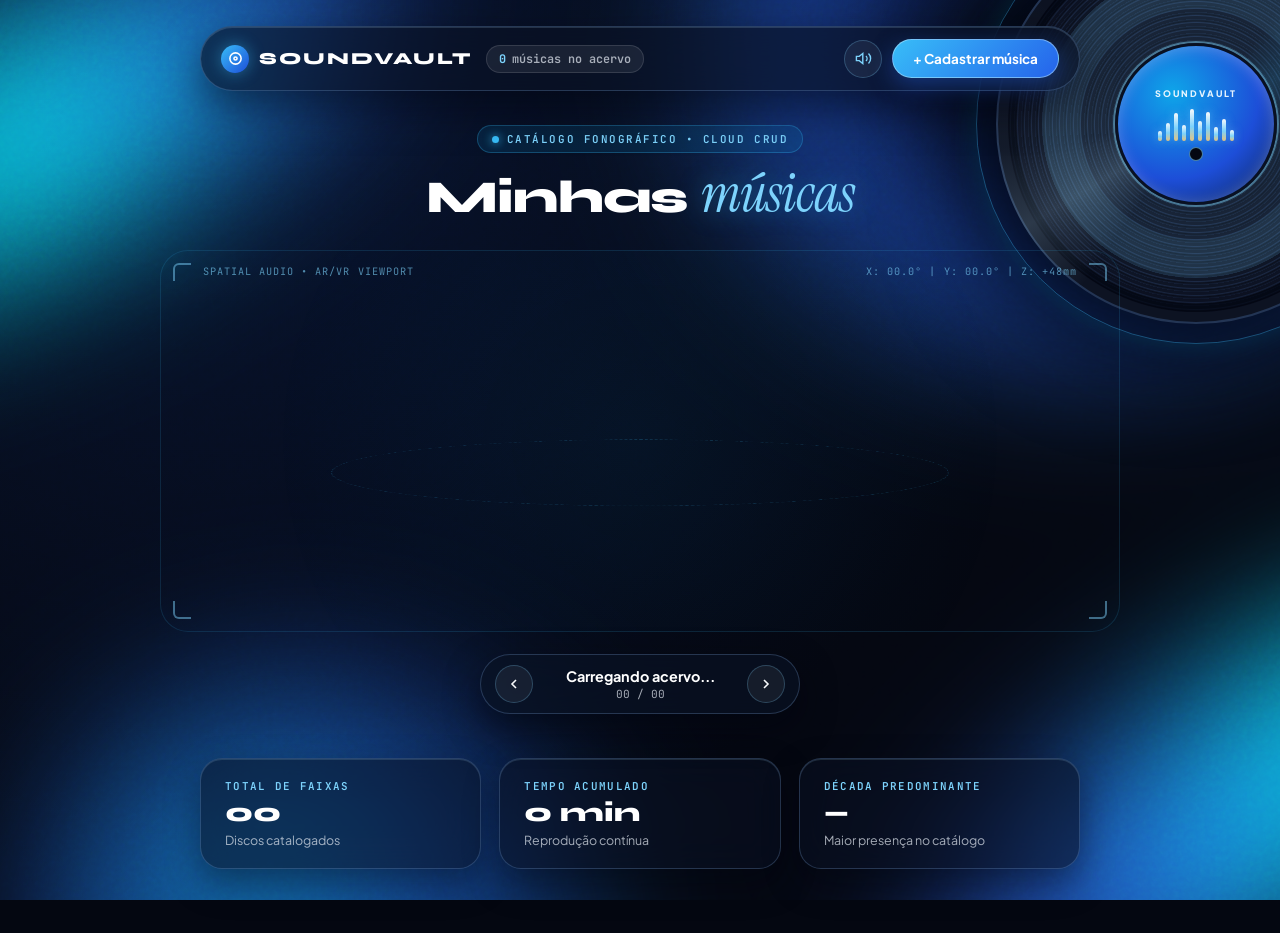
<file: index.html>
<!DOCTYPE html>
<html lang="pt-BR">
<head>
    <meta charset="UTF-8">
    <meta name="viewport" content="width=device-width, initial-scale=1.0">
    <title>Minhas Músicas • SOUNDVAULT</title>
    <link rel="preconnect" href="https://fonts.googleapis.com">
    <link rel="preconnect" href="https://fonts.gstatic.com" crossorigin>
    <link href="https://fonts.googleapis.com/css2?family=Instrument+Serif:ital@0;1&family=JetBrains+Mono:wght@400;600;700&family=Plus+Jakarta+Sans:wght@400;500;600;700;800&family=Syne:wght@700;800&display=swap" rel="stylesheet">
    <link rel="stylesheet" href="index.css">
</head>
<body>
    <div class="ambient-backdrop" aria-hidden="true">
        <div class="fluid-ribbon-layer">
            <div class="neon-ribbon ribbon-cyan-diag"></div>
            <div class="neon-ribbon ribbon-sapphire-loop"></div>
            <div class="neon-ribbon ribbon-cobalt-arc"></div>
            <div class="neon-ribbon ribbon-deep-ocean"></div>
        </div>
    </div>
    <div class="grain-overlay" aria-hidden="true"></div>

    <div class="corner-vinyl-stage" aria-hidden="true">
        <div class="vinyl-outer-guide-ring"></div>
        <div class="vinyl-spinning-body">
            <div class="vinyl-grooves-layer"></div>
            <div class="vinyl-track-bands"></div>
            <div class="vinyl-label-ring-ticks"></div>
        </div>
        <div class="vinyl-fixed-specular"></div>
        <div class="vinyl-center-label">
            <span class="vinyl-label-brand">SOUNDVAULT</span>
            <div class="vinyl-gold-eq">
                <span></span><span></span><span></span><span></span><span></span>
                <span></span><span></span><span></span><span></span><span></span>
            </div>
            <div class="vinyl-spindle-hole"></div>
        </div>
    </div>

    <div class="main-container">
        <header class="glass-header">
            <div class="brand-cluster">
                <div class="brand-logo">
                    <span class="brand-icon">
                        <svg width="15" height="15" viewBox="0 0 24 24" fill="none" stroke="currentColor" stroke-width="2.5">
                            <circle cx="12" cy="12" r="9" />
                            <circle cx="12" cy="12" r="2.5" />
                        </svg>
                    </span>
                    SOUNDVAULT
                </div>
                <div class="catalog-counter-pill">
                    <strong id="totalTracksBadge">0</strong> músicas no acervo
                </div>
            </div>

            <div class="header-controls">
                <button type="button" class="sfx-toggle-btn" id="btnToggleSfx" title="Ativar/Desativar som ao deslizar">
                    <svg id="sfxIconOn" width="17" height="17" viewBox="0 0 24 24" fill="none" stroke="currentColor" stroke-width="2">
                        <polygon points="11 5 6 9 2 9 2 15 6 15 11 19 11 5" />
                        <path d="M15.54 8.46a5 5 0 0 1 0 7.07" />
                        <path d="M19.07 4.93a10 10 0 0 1 0 14.14" />
                    </svg>
                    <svg id="sfxIconOff" width="17" height="17" viewBox="0 0 24 24" fill="none" stroke="currentColor" stroke-width="2" style="display: none;">
                        <polygon points="11 5 6 9 2 9 2 15 6 15 11 19 11 5" />
                        <line x1="23" y1="9" x2="17" y2="15" />
                        <line x1="17" y1="9" x2="23" y2="15" />
                    </svg>
                </button>

                <a href="cadastrar.html" class="primary-add-btn">+ Cadastrar música</a>
            </div>
        </header>

        <section class="editorial-hero-header">
            <div class="hero-eyebrow">
                <span class="status-pulse-dot"></span>
                CATÁLOGO FONOGRÁFICO • CLOUD CRUD
            </div>
            <h1>Minhas <em>músicas</em></h1>
        </section>

        <main class="spatial-gallery-wrapper">
            <div class="coverflow-viewport" id="coverflowViewport">
                <div class="spatial-ar-hud" id="spatialArHud" aria-hidden="true">
                    <span class="ar-corner-bracket tl"></span>
                    <span class="ar-corner-bracket tr"></span>
                    <span class="ar-corner-bracket bl"></span>
                    <span class="ar-corner-bracket br"></span>
                    <div class="ar-hud-telemetry">
                        <span>SPATIAL AUDIO • AR/VR VIEWPORT</span>
                        <span id="arCoordsTelemetry">X: 00.0° | Y: 00.0° | Z: +48mm</span>
                    </div>
                </div>
                <div class="ar-orbital-ring" aria-hidden="true"></div>
                <section id="listaMusicas" class="coverflow-stage"></section>
            </div>

            <div class="spatial-nav-dock">
                <button type="button" class="spatial-arrow-btn" id="btnPrevCard" aria-label="Disco anterior">
                    <svg width="16" height="16" viewBox="0 0 24 24" fill="none" stroke="currentColor" stroke-width="2.4">
                        <polyline points="15 18 9 12 15 6" />
                    </svg>
                </button>

                <div class="spatial-track-readout">
                    <strong id="dockTrackTitle">Carregando acervo...</strong>
                    <span id="dockTrackCounter">00 / 00</span>
                </div>

                <button type="button" class="spatial-arrow-btn" id="btnNextCard" aria-label="Próximo disco">
                    <svg width="16" height="16" viewBox="0 0 24 24" fill="none" stroke="currentColor" stroke-width="2.4">
                        <polyline points="9 18 15 12 9 6" />
                    </svg>
                </button>
            </div>

            <div class="carousel-dots-row" id="carouselDotsRow"></div>
        </main>

        <section class="stats-dashboard-panel">
            <div class="stat-glass-card">
                <span class="stat-card-label">Total de Faixas</span>
                <strong class="stat-card-value" id="statTotalTracks">00</strong>
                <span class="stat-card-sub">Discos catalogados</span>
            </div>

            <div class="stat-glass-card">
                <span class="stat-card-label">Tempo Acumulado</span>
                <strong class="stat-card-value" id="statTotalMinutes">0 min</strong>
                <span class="stat-card-sub">Reprodução contínua</span>
            </div>

            <div class="stat-glass-card">
                <span class="stat-card-label">Década Predominante</span>
                <strong class="stat-card-value" id="statTopDecade">—</strong>
                <span class="stat-card-sub" id="statDecadeDetail">Maior presença no catálogo</span>
            </div>
        </section>
    </div>

    <script src="index.js"></script>
</body>
</html>
</file>
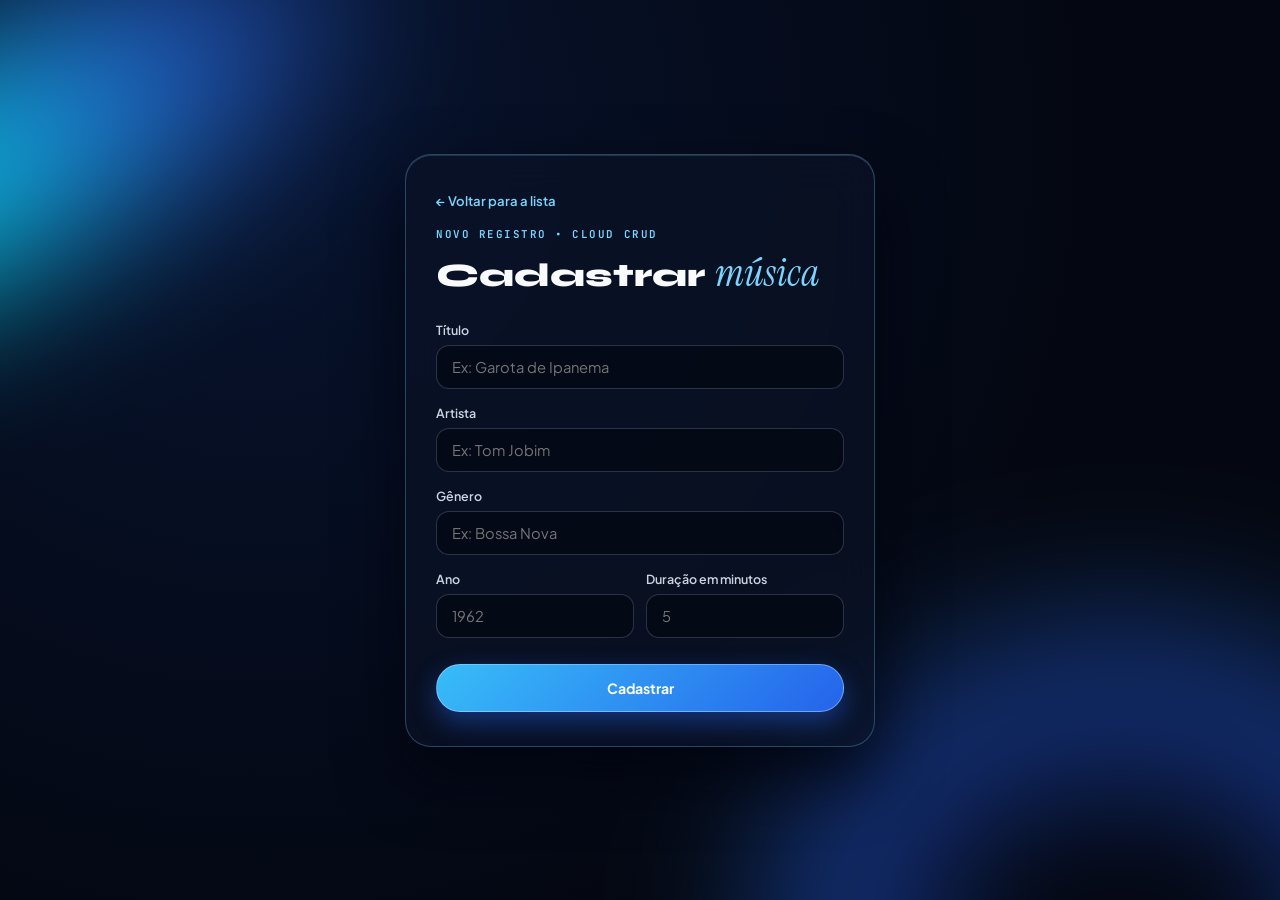
<file: cadastrar.html>
<!DOCTYPE html>
<html lang="pt-BR">
<head>
    <meta charset="UTF-8">
    <meta name="viewport" content="width=device-width, initial-scale=1.0">
    <title>Cadastrar Música • SOUNDVAULT</title>
    <link rel="preconnect" href="https://fonts.googleapis.com">
    <link rel="preconnect" href="https://fonts.gstatic.com" crossorigin>
    <link href="https://fonts.googleapis.com/css2?family=Instrument+Serif:ital@0;1&family=JetBrains+Mono:wght@400;600;700&family=Plus+Jakarta+Sans:wght@400;500;600;700;800&family=Syne:wght@700;800&display=swap" rel="stylesheet">
    <link rel="stylesheet" href="cadastrar.css">
</head>
<body>
    <div class="ambient-backdrop" aria-hidden="true">
        <div class="fluid-ribbon-layer">
            <div class="neon-ribbon ribbon-cyan-diag"></div>
            <div class="neon-ribbon ribbon-sapphire-loop"></div>
        </div>
    </div>

    <main class="form-container">
        <a class="voltar" href="index.html">← Voltar para a lista</a>
        <span class="form-tag">NOVO REGISTRO • CLOUD CRUD</span>
        <h1>Cadastrar <em>música</em></h1>

        <div class="campo">
            <label for="titulo">Título</label>
            <input type="text" id="titulo" placeholder="Ex: Garota de Ipanema">
        </div>

        <div class="campo">
            <label for="artista">Artista</label>
            <input type="text" id="artista" placeholder="Ex: Tom Jobim">
        </div>

        <div class="campo">
            <label for="genero">Gênero</label>
            <input type="text" id="genero" placeholder="Ex: Bossa Nova">
        </div>

        <div class="campo-duplo">
            <div class="campo">
                <label for="ano">Ano</label>
                <input type="number" id="ano" placeholder="1962">
            </div>

            <div class="campo">
                <label for="duracao">Duração em minutos</label>
                <input type="number" id="duracao" placeholder="5">
            </div>
        </div>

        <button id="botaoCadastrar">Cadastrar</button>
    </main>

    <script src="cadastrar.js"></script>
</body>
</html>
</file>
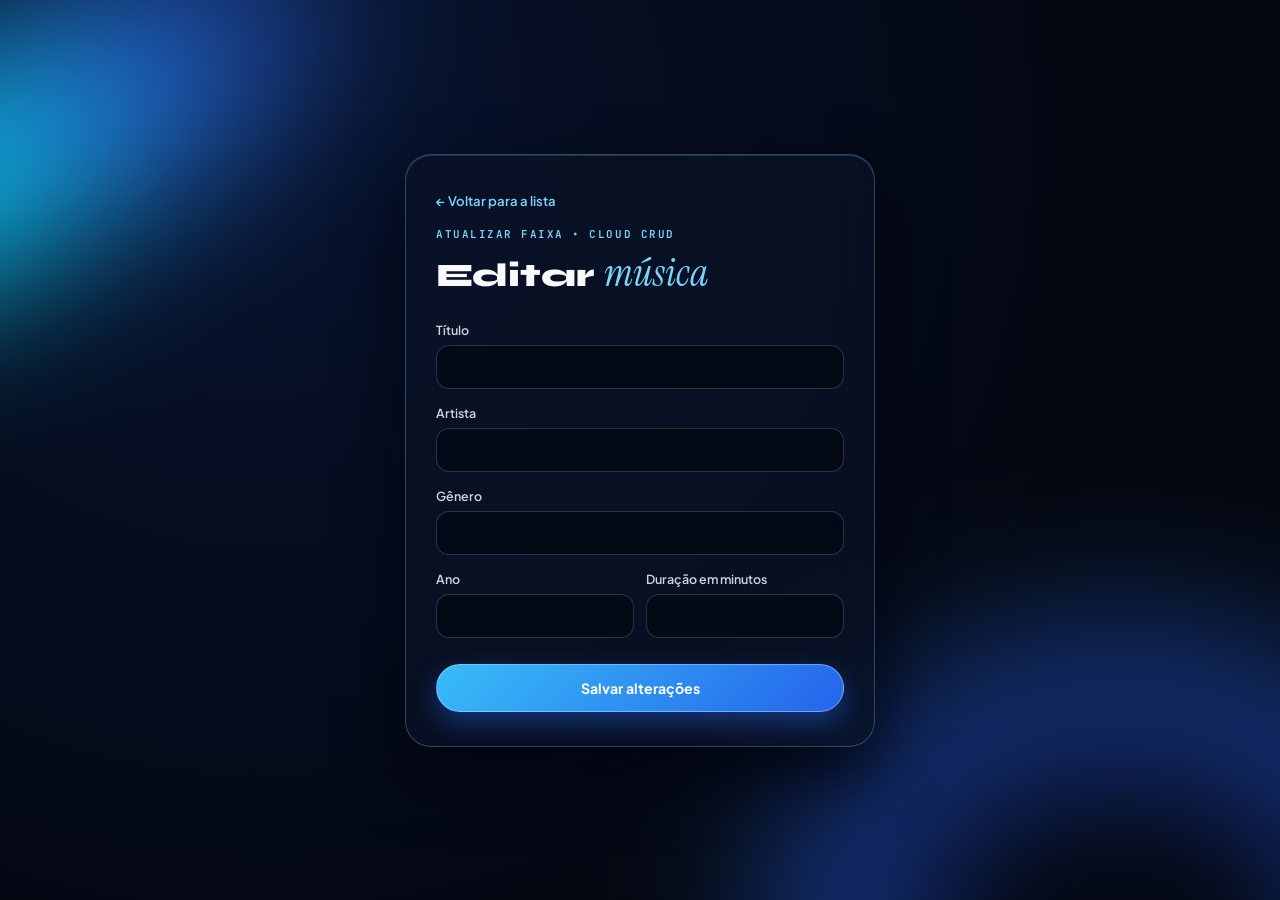
<file: editar.html>
<!DOCTYPE html>
<html lang="pt-BR">
<head>
    <meta charset="UTF-8">
    <meta name="viewport" content="width=device-width, initial-scale=1.0">
    <title>Editar Música • SOUNDVAULT</title>
    <link rel="preconnect" href="https://fonts.googleapis.com">
    <link rel="preconnect" href="https://fonts.gstatic.com" crossorigin>
    <link href="https://fonts.googleapis.com/css2?family=Instrument+Serif:ital@0;1&family=JetBrains+Mono:wght@400;600;700&family=Plus+Jakarta+Sans:wght@400;500;600;700;800&family=Syne:wght@700;800&display=swap" rel="stylesheet">
    <link rel="stylesheet" href="editar.css">
</head>
<body>
    <div class="ambient-backdrop" aria-hidden="true">
        <div class="fluid-ribbon-layer">
            <div class="neon-ribbon ribbon-cyan-diag"></div>
            <div class="neon-ribbon ribbon-sapphire-loop"></div>
        </div>
    </div>

    <main class="form-container">
        <a class="voltar" href="index.html">← Voltar para a lista</a>
        <span class="form-tag">ATUALIZAR FAIXA • CLOUD CRUD</span>
        <h1>Editar <em>música</em></h1>

        <div class="campo">
            <label for="titulo">Título</label>
            <input type="text" id="titulo">
        </div>

        <div class="campo">
            <label for="artista">Artista</label>
            <input type="text" id="artista">
        </div>

        <div class="campo">
            <label for="genero">Gênero</label>
            <input type="text" id="genero">
        </div>

        <div class="campo-duplo">
            <div class="campo">
                <label for="ano">Ano</label>
                <input type="number" id="ano">
            </div>

            <div class="campo">
                <label for="duracao">Duração em minutos</label>
                <input type="number" id="duracao">
            </div>
        </div>

        <button id="botaoSalvar">Salvar alterações</button>
    </main>

    <script src="editar.js"></script>
</body>
</html>
</file>
<file: index.css>
:root {
  --bg-base: #040711;
  --glass-border: rgba(147, 197, 253, 0.22);
  --accent-ice: #7dd3fc;
  --text-primary: #f8fafc;
  --text-secondary: rgba(226, 232, 240, 0.72);
  --font-sans: 'Plus Jakarta Sans', sans-serif;
  --font-serif: 'Instrument Serif', serif;
  --font-display: 'Syne', sans-serif;
  --font-mono: 'JetBrains Mono', monospace;
}

* {
  margin: 0;
  padding: 0;
  box-sizing: border-box;
}

body {
  background-color: var(--bg-base);
  color: var(--text-primary);
  font-family: var(--font-sans);
  min-height: 100vh;
  overflow-x: hidden;
  position: relative;
  -webkit-font-smoothing: antialiased;
}

.ambient-backdrop {
  position: fixed;
  inset: 0;
  z-index: -3;
  overflow: hidden;
  background:
    radial-gradient(circle at 18% 12%, #07132e 0%, #040711 62%),
    radial-gradient(circle at 82% 88%, #081a3d 0%, #040711 72%);
}

.fluid-ribbon-layer {
  position: absolute;
  inset: -18%;
  width: 136%;
  height: 136%;
  filter: blur(78px);
  pointer-events: none;
  mix-blend-mode: screen;
}

.neon-ribbon {
  position: absolute;
  border-radius: 50%;
  will-change: transform;
}

.ribbon-cyan-diag {
  width: 840px;
  height: 230px;
  top: 14%;
  left: -8%;
  background: linear-gradient(90deg, rgba(0, 229, 255, 0.16) 0%, rgba(0, 229, 255, 0.92) 45%, rgba(37, 99, 235, 0.8) 80%, transparent 100%);
  transform: rotate(-28deg);
  animation: ribbonDrift1 16s ease-in-out infinite alternate;
}

.ribbon-sapphire-loop {
  width: 680px;
  height: 560px;
  top: -6%;
  right: 5%;
  border: 86px solid rgba(29, 78, 216, 0.88);
  box-shadow: 0 0 95px rgba(56, 189, 248, 0.55), inset 0 0 75px rgba(37, 99, 235, 0.5);
  animation: ribbonDrift2 20s ease-in-out infinite alternate;
}

.ribbon-cobalt-arc {
  width: 800px;
  height: 260px;
  bottom: 8%;
  right: -6%;
  background: linear-gradient(110deg, transparent 0%, rgba(37, 99, 235, 0.9) 35%, rgba(0, 229, 255, 0.9) 68%, rgba(56, 189, 248, 0.82) 100%);
  transform: rotate(-34deg);
  animation: ribbonDrift3 18s ease-in-out infinite alternate;
}

.ribbon-deep-ocean {
  width: 560px;
  height: 560px;
  bottom: -14%;
  left: 15%;
  background: radial-gradient(circle at 40% 40%, rgba(14, 165, 233, 0.72) 0%, rgba(29, 78, 216, 0.54) 48%, rgba(0, 229, 255, 0.25) 76%, transparent 100%);
  animation: ribbonDrift1 22s ease-in-out infinite alternate-reverse;
}

@keyframes ribbonDrift1 {
  0% { transform: rotate(-28deg) translate3d(0, 0, 0) scale(1); }
  50% { transform: rotate(-23deg) translate3d(45px, -35px, 0) scale(1.07); }
  100% { transform: rotate(-32deg) translate3d(-35px, 40px, 0) scale(0.96); }
}

@keyframes ribbonDrift2 {
  0% { transform: translate3d(0, 0, 0) rotate(0deg) scale(1); }
  50% { transform: translate3d(-50px, 38px, 0) rotate(14deg) scale(1.08); }
  100% { transform: translate3d(35px, -25px, 0) rotate(-10deg) scale(0.95); }
}

@keyframes ribbonDrift3 {
  0% { transform: rotate(-34deg) translate3d(0, 0, 0) scale(1); }
  50% { transform: rotate(-29deg) translate3d(-45px, -30px, 0) scale(1.06); }
  100% { transform: rotate(-38deg) translate3d(30px, 28px, 0) scale(0.97); }
}

.grain-overlay {
  position: fixed;
  inset: 0;
  z-index: -2;
  pointer-events: none;
  opacity: 0.22;
  background-image: url("data:image/svg+xml,%3Csvg viewBox='0 0 200 200' xmlns='http://www.w3.org/2000/svg'%3E%3Cfilter id='grain'%3E%3CfeTurbulence type='fractalNoise' baseFrequency='0.85' numOctaves='3' stitchTiles='stitch'/%3E%3C/filter%3E%3Crect width='100%25' height='100%25' filter='url(%23grain)' opacity='0.55'/%3E%3C/svg%3E");
  mix-blend-mode: overlay;
}

.corner-vinyl-stage {
  position: fixed;
  top: -96px;
  right: -136px;
  width: 440px;
  height: 440px;
  z-index: 4;
  pointer-events: none;
  display: flex;
  align-items: center;
  justify-content: center;
  filter: drop-shadow(-20px 28px 48px rgba(0, 5, 18, 0.9));
}

.vinyl-outer-guide-ring {
  position: absolute;
  inset: 0;
  border-radius: 50%;
  border: 1.5px solid rgba(56, 189, 248, 0.36);
  box-shadow: 0 0 28px rgba(0, 229, 255, 0.14);
}

.vinyl-spinning-body {
  width: 400px;
  height: 400px;
  border-radius: 50%;
  position: relative;
  display: flex;
  align-items: center;
  justify-content: center;
  background: #0d1322;
  border: 2px solid #233554;
  animation: vinylSpin 18s linear infinite;
  overflow: hidden;
}

.vinyl-grooves-layer {
  position: absolute;
  inset: 10px;
  border-radius: 50%;
  background: repeating-radial-gradient(
    circle at center,
    #101728 0px,
    #101728 2.5px,
    #1e2d4a 3.5px,
    #0b101d 5px,
    #17233b 7px
  );
  box-shadow: inset 0 0 0 8px rgba(0, 4, 15, 0.55), inset 0 0 38px rgba(0, 4, 15, 0.85);
}

.vinyl-track-bands {
  position: absolute;
  inset: 44px;
  border-radius: 50%;
  border: 1.5px solid rgba(125, 211, 252, 0.12);
  box-shadow:
    inset 0 0 0 36px transparent,
    inset 0 0 0 37.5px rgba(125, 211, 252, 0.09),
    inset 0 0 0 76px transparent,
    inset 0 0 0 77.5px rgba(125, 211, 252, 0.07);
}

.vinyl-label-ring-ticks {
  position: absolute;
  width: 152px;
  height: 152px;
  border-radius: 50%;
  border: 1px dashed rgba(125, 211, 252, 0.45);
  z-index: 3;
}

@keyframes vinylSpin {
  from { transform: rotate(0deg); }
  to { transform: rotate(360deg); }
}

.vinyl-fixed-specular {
  position: absolute;
  width: 400px;
  height: 400px;
  border-radius: 50%;
  background: conic-gradient(
    from 215deg,
    transparent 0deg,
    rgba(186, 230, 253, 0.18) 24deg,
    rgba(186, 230, 253, 0.04) 48deg,
    transparent 95deg,
    transparent 180deg,
    rgba(56, 189, 248, 0.14) 205deg,
    rgba(56, 189, 248, 0.03) 230deg,
    transparent 280deg
  );
  pointer-events: none;
  z-index: 4;
}

.vinyl-center-label {
  position: absolute;
  width: 162px;
  height: 162px;
  border-radius: 50%;
  background: radial-gradient(circle at 35% 30%, #0ea5e9 0%, #1d4ed8 58%, #0f2557 100%);
  border: 3px solid #091122;
  box-shadow: 0 0 0 2px rgba(125, 211, 252, 0.48), inset 0 2px 14px rgba(255, 255, 255, 0.26);
  z-index: 5;
  display: flex;
  flex-direction: column;
  align-items: center;
  justify-content: center;
  gap: 6px;
}

.vinyl-label-brand {
  font-size: 0.56rem;
  font-weight: 800;
  letter-spacing: 0.22em;
  color: rgba(240, 249, 255, 0.95);
}

.vinyl-gold-eq {
  display: flex;
  align-items: flex-end;
  justify-content: center;
  gap: 4px;
  height: 36px;
}

.vinyl-gold-eq span {
  width: 4px;
  border-radius: 999px;
  background: linear-gradient(180deg, #f8fafc 0%, #7dd3fc 55%, #e8c37d 100%);
  box-shadow: 0 0 8px rgba(125, 211, 252, 0.55);
  animation: goldWave 1.35s ease-in-out infinite alternate;
}

.vinyl-gold-eq span:nth-child(1) { height: 10px; animation-delay: 0.0s; }
.vinyl-gold-eq span:nth-child(2) { height: 18px; animation-delay: 0.15s; }
.vinyl-gold-eq span:nth-child(3) { height: 28px; animation-delay: 0.3s; }
.vinyl-gold-eq span:nth-child(4) { height: 16px; animation-delay: 0.45s; }
.vinyl-gold-eq span:nth-child(5) { height: 32px; animation-delay: 0.1s; }
.vinyl-gold-eq span:nth-child(6) { height: 20px; animation-delay: 0.35s; }
.vinyl-gold-eq span:nth-child(7) { height: 29px; animation-delay: 0.2s; }
.vinyl-gold-eq span:nth-child(8) { height: 14px; animation-delay: 0.5s; }
.vinyl-gold-eq span:nth-child(9) { height: 22px; animation-delay: 0.25s; }
.vinyl-gold-eq span:nth-child(10) { height: 11px; animation-delay: 0.4s; }

@keyframes goldWave {
  0% { transform: scaleY(0.45); opacity: 0.78; }
  100% { transform: scaleY(1); opacity: 1; }
}

.vinyl-spindle-hole {
  width: 14px;
  height: 14px;
  border-radius: 50%;
  background: #040711;
  border: 1.5px solid rgba(125, 211, 252, 0.6);
}

.main-container {
  max-width: 1180px;
  margin: 0 auto;
  padding: 26px 24px 64px;
  position: relative;
  z-index: 10;
}

.glass-header {
  display: flex;
  align-items: center;
  justify-content: space-between;
  gap: 16px;
  flex-wrap: wrap;
  padding: 12px 20px;
  border-radius: 999px;
  background: rgba(10, 18, 36, 0.64);
  backdrop-filter: blur(22px);
  -webkit-backdrop-filter: blur(22px);
  border: 1px solid var(--glass-border);
  box-shadow: 0 16px 40px rgba(0, 4, 15, 0.52), inset 0 1px 0 rgba(186, 230, 253, 0.16);
  max-width: 880px;
  margin: 0 auto;
  position: relative;
  z-index: 25;
}

.brand-cluster {
  display: flex;
  align-items: center;
  gap: 14px;
}

.brand-logo {
  display: flex;
  align-items: center;
  gap: 10px;
  font-family: var(--font-display);
  font-weight: 800;
  font-size: 1.05rem;
  letter-spacing: 0.12em;
  color: #ffffff;
}

.brand-icon {
  width: 28px;
  height: 28px;
  border-radius: 50%;
  background: linear-gradient(135deg, #38bdf8, #1d4ed8);
  display: flex;
  align-items: center;
  justify-content: center;
  color: #ffffff;
  box-shadow: 0 0 16px rgba(56, 189, 248, 0.45);
}

.catalog-counter-pill {
  padding: 5px 12px;
  border-radius: 999px;
  background: rgba(255, 255, 255, 0.07);
  border: 1px solid rgba(255, 255, 255, 0.12);
  font-family: var(--font-mono);
  font-size: 0.74rem;
  font-weight: 600;
  color: var(--text-secondary);
  display: inline-flex;
  align-items: center;
  gap: 6px;
}

.catalog-counter-pill strong {
  color: var(--accent-ice);
}

.header-controls {
  display: flex;
  align-items: center;
  gap: 10px;
}

.sfx-toggle-btn {
  width: 38px;
  height: 38px;
  border-radius: 50%;
  border: 1px solid rgba(125, 211, 252, 0.25);
  background: rgba(255, 255, 255, 0.06);
  color: var(--accent-ice);
  display: inline-flex;
  align-items: center;
  justify-content: center;
  cursor: pointer;
  transition: all 0.2s ease;
}

.sfx-toggle-btn:hover {
  background: rgba(56, 189, 248, 0.16);
  border-color: #38bdf8;
}

.sfx-toggle-btn.muted {
  color: rgba(148, 163, 184, 0.55);
  border-color: rgba(148, 163, 184, 0.2);
}

.primary-add-btn {
  padding: 10px 20px;
  border-radius: 999px;
  border: 1px solid rgba(186, 230, 253, 0.5);
  background: linear-gradient(135deg, #38bdf8 0%, #2563eb 100%);
  color: #ffffff;
  font-family: var(--font-sans);
  font-size: 0.84rem;
  font-weight: 700;
  text-decoration: none;
  display: inline-flex;
  align-items: center;
  justify-content: center;
  cursor: pointer;
  box-shadow: 0 8px 24px rgba(37, 99, 235, 0.42);
  transition: all 0.25s ease;
}

.primary-add-btn:hover {
  transform: translateY(-1px);
  box-shadow: 0 12px 28px rgba(56, 189, 248, 0.55);
}

.editorial-hero-header {
  text-align: center;
  margin: 34px auto 12px;
  max-width: 720px;
}

.hero-eyebrow {
  display: inline-flex;
  align-items: center;
  gap: 8px;
  padding: 6px 14px;
  border-radius: 999px;
  background: rgba(14, 165, 233, 0.12);
  border: 1px solid rgba(56, 189, 248, 0.28);
  font-family: var(--font-mono);
  font-size: 0.68rem;
  font-weight: 600;
  letter-spacing: 0.14em;
  color: var(--accent-ice);
  margin-bottom: 12px;
}

.status-pulse-dot {
  width: 7px;
  height: 7px;
  border-radius: 50%;
  background: #38bdf8;
  box-shadow: 0 0 10px #38bdf8;
  animation: pulseDot 1.8s ease-in-out infinite;
}

@keyframes pulseDot {
  0%, 100% { opacity: 1; transform: scale(1); }
  50% { opacity: 0.45; transform: scale(0.8); }
}

.editorial-hero-header h1 {
  font-family: var(--font-display);
  font-size: clamp(1.95rem, 3.8vw, 2.85rem);
  font-weight: 800;
  letter-spacing: -0.02em;
  color: #ffffff;
  line-height: 1.1;
}

.editorial-hero-header h1 em {
  font-family: var(--font-serif);
  font-style: italic;
  font-weight: 400;
  font-size: 1.18em;
  color: #7dd3fc;
  text-shadow: 0 0 28px rgba(56, 189, 248, 0.45);
}

.spatial-gallery-wrapper {
  display: flex;
  flex-direction: column;
  align-items: center;
  width: 100%;
  margin: 6px auto 12px;
}

.coverflow-viewport {
  position: relative;
  width: 100%;
  max-width: 1040px;
  height: 410px;
  perspective: 1450px;
  display: flex;
  align-items: center;
  justify-content: center;
  overflow: visible;
  user-select: none;
}

.spatial-ar-hud {
  position: absolute;
  inset: 14px 40px;
  border-radius: 28px;
  border: 1px solid rgba(56, 189, 248, 0.14);
  background: radial-gradient(circle at center, rgba(14, 165, 233, 0.05) 0%, transparent 72%);
  pointer-events: none;
  transition: transform 0.25s ease-out;
}

.ar-corner-bracket {
  position: absolute;
  width: 18px;
  height: 18px;
  border-color: rgba(125, 211, 252, 0.48);
  border-style: solid;
}

.ar-corner-bracket.tl { top: 12px; left: 12px; border-width: 2px 0 0 2px; border-top-left-radius: 6px; }
.ar-corner-bracket.tr { top: 12px; right: 12px; border-width: 2px 2px 0 0; border-top-right-radius: 6px; }
.ar-corner-bracket.bl { bottom: 12px; left: 12px; border-width: 0 0 2px 2px; border-bottom-left-radius: 6px; }
.ar-corner-bracket.br { bottom: 12px; right: 12px; border-width: 0 2px 2px 0; border-bottom-right-radius: 6px; }

.ar-hud-telemetry {
  position: absolute;
  top: 14px;
  left: 42px;
  right: 42px;
  display: flex;
  justify-content: space-between;
  font-family: var(--font-mono);
  font-size: 0.64rem;
  letter-spacing: 0.1em;
  color: rgba(125, 211, 252, 0.62);
}

.ar-orbital-ring {
  position: absolute;
  width: 580px;
  height: 190px;
  border-radius: 50%;
  border: 1px dashed rgba(56, 189, 248, 0.2);
  transform: rotateX(72deg) translateY(90px);
  pointer-events: none;
}

.coverflow-stage {
  position: relative;
  width: 100%;
  height: 100%;
  transform-style: preserve-3d;
  display: flex;
  align-items: center;
  justify-content: center;
  transition: transform 0.25s ease-out;
}

.album-card-3d {
  position: absolute;
  width: 270px;
  height: 315px;
  transform-style: preserve-3d;
  transition:
    transform 0.72s cubic-bezier(0.22, 1, 0.36, 1),
    opacity 0.55s ease,
    filter 0.55s ease;
  cursor: pointer;
}

.album-tilt-shell {
  position: relative;
  width: 100%;
  height: 100%;
  transform-style: preserve-3d;
  transition: transform 0.22s ease-out;
}

.card-right-vinyl {
  position: absolute;
  top: 10px;
  right: -26px;
  width: 295px;
  height: 295px;
  border-radius: 50%;
  background:
    radial-gradient(circle at center,
      #040711 0 11px,
      rgba(186, 230, 253, 0.75) 11px 13px,
      transparent 13px
    ),
    var(--vinyl-label-grad, radial-gradient(circle, #38bdf8, #1d4ed8)) center / 106px 106px no-repeat,
    repeating-radial-gradient(
      circle at center,
      #090e1a 0px,
      #090e1a 2.5px,
      #1b2a47 3.5px,
      #060a14 5px,
      #132038 7px
    );
  border: 1.5px solid rgba(125, 211, 252, 0.35);
  box-shadow: 0 18px 40px rgba(0, 4, 15, 0.8), 0 0 32px var(--vinyl-glow, rgba(56, 189, 248, 0.25));
  z-index: 1;
  transition: transform 0.75s cubic-bezier(0.22, 1, 0.36, 1);
  pointer-events: none;
}

.album-card-3d.is-center .card-right-vinyl {
  transform: translateX(88px) rotate(135deg);
}

.album-cover-surface {
  position: relative;
  width: 100%;
  height: 100%;
  border-radius: 24px;
  padding: 20px;
  display: flex;
  flex-direction: column;
  justify-content: space-between;
  border: 1px solid var(--card-border, rgba(125, 211, 252, 0.45));
  backdrop-filter: blur(22px);
  -webkit-backdrop-filter: blur(22px);
  box-shadow:
    0 24px 50px rgba(0, 4, 15, 0.72),
    0 0 36px var(--card-ambient-glow, rgba(56, 189, 248, 0.22)),
    inset 0 1px 0 rgba(255, 255, 255, 0.28);
  z-index: 2;
  overflow: hidden;
  transform: translateZ(12px);
  pointer-events: auto;
}

.album-cover-surface::after {
  content: "";
  position: absolute;
  top: -20%;
  left: -130%;
  width: 75%;
  height: 140%;
  background: linear-gradient(
    105deg,
    transparent 0%,
    rgba(224, 242, 254, 0.08) 35%,
    rgba(255, 255, 255, 0.36) 50%,
    rgba(125, 211, 252, 0.12) 65%,
    transparent 100%
  );
  transform: skewX(-18deg);
  pointer-events: none;
  opacity: 0;
  transition: left 0.85s cubic-bezier(0.22, 1, 0.36, 1), opacity 0.45s ease;
}

.album-card-3d.is-center .album-cover-surface::after {
  left: 165%;
  opacity: 1;
}

.cover-header-row {
  display: flex;
  align-items: center;
  justify-content: space-between;
  gap: 8px;
  position: relative;
  z-index: 2;
  pointer-events: none;
}

.cover-genre-pill {
  padding: 4px 10px;
  border-radius: 999px;
  background: rgba(4, 7, 17, 0.36);
  border: 1px solid rgba(255, 255, 255, 0.24);
  font-family: var(--font-mono);
  font-size: 0.65rem;
  font-weight: 700;
  letter-spacing: 0.1em;
  text-transform: uppercase;
  color: #f0f9ff;
}

.cover-top-right-meta {
  display: flex;
  align-items: center;
  gap: 6px;
  font-family: var(--font-mono);
  font-size: 0.68rem;
  color: rgba(240, 249, 255, 0.85);
}

.cover-catalog-index {
  font-weight: 700;
  color: #bae6fd;
}

.cover-waveform-detail {
  display: flex;
  align-items: center;
  justify-content: space-between;
  gap: 3px;
  height: 36px;
  padding: 0 4px;
  position: relative;
  z-index: 2;
  opacity: 0.72;
  pointer-events: none;
}

.cover-waveform-detail span {
  flex: 1;
  border-radius: 999px;
  background: linear-gradient(180deg, rgba(255, 255, 255, 0.9) 0%, rgba(125, 211, 252, 0.45) 100%);
}

.cover-footer-row {
  display: flex;
  align-items: flex-end;
  justify-content: space-between;
  gap: 12px;
  position: relative;
  z-index: 15;
  transform: translateZ(20px);
  pointer-events: auto;
}

.cover-song-meta {
  min-width: 0;
  flex: 1;
  pointer-events: none;
}

.cover-serif-title {
  font-family: var(--font-serif);
  font-style: italic;
  font-size: 1.75rem;
  line-height: 1.05;
  color: #ffffff;
  margin-bottom: 5px;
  white-space: nowrap;
  overflow: hidden;
  text-overflow: ellipsis;
  text-shadow: 0 2px 12px rgba(0, 4, 15, 0.45);
}

.cover-artist-line {
  font-size: 0.84rem;
  font-weight: 600;
  color: rgba(240, 249, 255, 0.9);
  margin-bottom: 6px;
  white-space: nowrap;
  overflow: hidden;
  text-overflow: ellipsis;
}

.cover-duration-tag {
  display: inline-block;
  font-family: var(--font-mono);
  font-size: 0.68rem;
  color: rgba(224, 242, 254, 0.85);
  background: rgba(4, 7, 17, 0.32);
  padding: 2px 8px;
  border-radius: 999px;
}

.cover-action-buttons {
  display: flex;
  gap: 8px;
  flex-shrink: 0;
  position: relative;
  z-index: 25;
  pointer-events: auto;
}

.circle-icon-action {
  width: 36px;
  height: 36px;
  border-radius: 50%;
  border: 1px solid rgba(255, 255, 255, 0.32);
  background: rgba(4, 7, 17, 0.58);
  color: #ffffff;
  display: inline-flex;
  align-items: center;
  justify-content: center;
  text-decoration: none;
  cursor: pointer;
  pointer-events: auto;
  position: relative;
  z-index: 30;
  transition: all 0.2s ease;
}

.circle-icon-action.edit-btn:hover {
  background: #38bdf8;
  color: #040711;
  border-color: #38bdf8;
  transform: scale(1.1);
}

.circle-icon-action.delete-btn:hover {
  background: #ef4444;
  color: #ffffff;
  border-color: #ef4444;
  transform: scale(1.1);
}

.spatial-nav-dock {
  display: flex;
  align-items: center;
  justify-content: space-between;
  gap: 18px;
  min-width: 320px;
  max-width: 440px;
  padding: 10px 14px;
  border-radius: 999px;
  background: rgba(10, 18, 36, 0.68);
  backdrop-filter: blur(20px);
  -webkit-backdrop-filter: blur(20px);
  border: 1px solid var(--glass-border);
  box-shadow: 0 14px 34px rgba(0, 4, 15, 0.55);
  margin-top: 8px;
  position: relative;
  z-index: 20;
}

.spatial-arrow-btn {
  width: 38px;
  height: 38px;
  border-radius: 50%;
  border: 1px solid rgba(125, 211, 252, 0.24);
  background: rgba(255, 255, 255, 0.06);
  color: #f8fafc;
  display: inline-flex;
  align-items: center;
  justify-content: center;
  cursor: pointer;
  transition: all 0.2s ease;
  flex-shrink: 0;
}

.spatial-arrow-btn:hover {
  background: #38bdf8;
  color: #040711;
  border-color: #38bdf8;
  transform: scale(1.06);
}

.spatial-track-readout {
  text-align: center;
  min-width: 0;
  flex: 1;
}

.spatial-track-readout strong {
  display: block;
  font-size: 0.9rem;
  font-weight: 700;
  color: #ffffff;
  white-space: nowrap;
  overflow: hidden;
  text-overflow: ellipsis;
}

.spatial-track-readout span {
  display: block;
  font-family: var(--font-mono);
  font-size: 0.7rem;
  color: var(--text-secondary);
  margin-top: 2px;
  white-space: nowrap;
  overflow: hidden;
  text-overflow: ellipsis;
}

.carousel-dots-row {
  display: flex;
  align-items: center;
  justify-content: center;
  gap: 8px;
  margin-top: 16px;
}

.carousel-dot {
  width: 8px;
  height: 8px;
  border-radius: 999px;
  border: none;
  background: rgba(148, 163, 184, 0.35);
  cursor: pointer;
  transition: all 0.3s ease;
}

.carousel-dot.active {
  width: 26px;
  background: linear-gradient(90deg, #7dd3fc, #2563eb);
  box-shadow: 0 0 12px rgba(56, 189, 248, 0.55);
}

.stats-dashboard-panel {
  display: grid;
  grid-template-columns: repeat(auto-fit, minmax(240px, 1fr));
  gap: 18px;
  max-width: 880px;
  margin: 28px auto 0;
}

.stat-glass-card {
  padding: 20px 24px;
  border-radius: 22px;
  background: rgba(10, 18, 36, 0.54);
  backdrop-filter: blur(20px);
  -webkit-backdrop-filter: blur(20px);
  border: 1px solid var(--glass-border);
  box-shadow: 0 14px 34px rgba(0, 4, 15, 0.42), inset 0 1px 0 rgba(186, 230, 253, 0.14);
  display: flex;
  flex-direction: column;
  gap: 4px;
}

.stat-card-label {
  font-family: var(--font-mono);
  font-size: 0.68rem;
  font-weight: 600;
  letter-spacing: 0.12em;
  text-transform: uppercase;
  color: var(--accent-ice);
}

.stat-card-value {
  font-family: var(--font-display);
  font-size: 1.65rem;
  font-weight: 800;
  color: #ffffff;
}

.stat-card-sub {
  font-size: 0.78rem;
  color: var(--text-secondary);
}
</file>
<file: cadastrar.css>
:root {
  --bg-base: #040711;
  --accent-ice: #7dd3fc;
  --text-primary: #f8fafc;
  --text-secondary: rgba(226, 232, 240, 0.72);
  --font-sans: 'Plus Jakarta Sans', sans-serif;
  --font-serif: 'Instrument Serif', serif;
  --font-display: 'Syne', sans-serif;
  --font-mono: 'JetBrains Mono', monospace;
}

* {
  margin: 0;
  padding: 0;
  box-sizing: border-box;
}

body {
  background-color: var(--bg-base);
  color: var(--text-primary);
  font-family: var(--font-sans);
  min-height: 100vh;
  display: flex;
  align-items: center;
  justify-content: center;
  padding: 28px 16px;
  overflow-x: hidden;
  position: relative;
}

.ambient-backdrop {
  position: fixed;
  inset: 0;
  z-index: -2;
  overflow: hidden;
  background: radial-gradient(circle at 20% 15%, #07132e 0%, #040711 68%);
}

.fluid-ribbon-layer {
  position: absolute;
  inset: -18%;
  width: 136%;
  height: 136%;
  filter: blur(78px);
  pointer-events: none;
  mix-blend-mode: screen;
}

.neon-ribbon {
  position: absolute;
  border-radius: 50%;
}

.ribbon-cyan-diag {
  width: 820px;
  height: 220px;
  top: 15%;
  left: -8%;
  background: linear-gradient(90deg, rgba(0, 229, 255, 0.2), rgba(0, 229, 255, 0.9), rgba(37, 99, 235, 0.8), transparent);
  transform: rotate(-28deg);
}

.ribbon-sapphire-loop {
  width: 640px;
  height: 520px;
  bottom: -10%;
  right: 4%;
  border: 80px solid rgba(29, 78, 216, 0.85);
  box-shadow: 0 0 90px rgba(56, 189, 248, 0.5);
}

.form-container {
  width: 100%;
  max-width: 470px;
  padding: 34px 30px;
  border-radius: 26px;
  background: rgba(10, 18, 38, 0.72);
  backdrop-filter: blur(22px);
  -webkit-backdrop-filter: blur(22px);
  border: 1px solid rgba(125, 211, 252, 0.28);
  box-shadow: 0 28px 65px rgba(0, 4, 15, 0.82), inset 0 1px 0 rgba(186, 230, 253, 0.16);
}

.voltar {
  display: inline-block;
  color: var(--accent-ice);
  text-decoration: none;
  font-size: 0.82rem;
  font-weight: 600;
  margin-bottom: 18px;
  transition: opacity 0.2s ease;
}

.voltar:hover {
  opacity: 0.8;
}

.form-tag {
  display: block;
  font-family: var(--font-mono);
  font-size: 0.68rem;
  font-weight: 600;
  letter-spacing: 0.14em;
  color: var(--accent-ice);
  margin-bottom: 6px;
}

h1 {
  font-family: var(--font-display);
  font-size: 2.05rem;
  font-weight: 800;
  margin-bottom: 24px;
}

h1 em {
  font-family: var(--font-serif);
  font-style: italic;
  font-weight: 400;
  font-size: 1.2em;
  color: #7dd3fc;
}

.campo {
  margin-bottom: 16px;
}

.campo-duplo {
  display: grid;
  grid-template-columns: 1fr 1fr;
  gap: 12px;
}

label {
  display: block;
  font-size: 0.78rem;
  font-weight: 600;
  color: #cbd5e1;
  margin-bottom: 7px;
}

input {
  width: 100%;
  padding: 12px 15px;
  border-radius: 13px;
  border: 1px solid rgba(148, 163, 184, 0.28);
  background: rgba(4, 7, 17, 0.65);
  color: #ffffff;
  font-family: var(--font-sans);
  font-size: 0.92rem;
  outline: none;
  transition: all 0.2s ease;
}

input:focus {
  border-color: #38bdf8;
  box-shadow: 0 0 0 3px rgba(56, 189, 248, 0.2);
}

button {
  width: 100%;
  margin-top: 10px;
  padding: 14px;
  border-radius: 999px;
  border: 1px solid rgba(186, 230, 253, 0.45);
  background: linear-gradient(135deg, #38bdf8 0%, #2563eb 100%);
  color: #ffffff;
  font-family: var(--font-sans);
  font-size: 0.88rem;
  font-weight: 700;
  cursor: pointer;
  box-shadow: 0 10px 26px rgba(37, 99, 235, 0.45);
  transition: all 0.25s ease;
}

button:hover {
  transform: translateY(-1px);
  box-shadow: 0 14px 32px rgba(56, 189, 248, 0.6);
}
</file>
<file: editar.css>
:root {
    --bg-base: #040711;
    --accent-ice: #7dd3fc;
    --text-primary: #f8fafc;
    --text-secondary: rgba(226, 232, 240, 0.72);
    --font-sans: 'Plus Jakarta Sans', sans-serif;
    --font-serif: 'Instrument Serif', serif;
    --font-display: 'Syne', sans-serif;
    --font-mono: 'JetBrains Mono', monospace;
  }
  
  * {
    margin: 0;
    padding: 0;
    box-sizing: border-box;
  }
  
  body {
    background-color: var(--bg-base);
    color: var(--text-primary);
    font-family: var(--font-sans);
    min-height: 100vh;
    display: flex;
    align-items: center;
    justify-content: center;
    padding: 28px 16px;
    overflow-x: hidden;
    position: relative;
  }
  
  .ambient-backdrop {
    position: fixed;
    inset: 0;
    z-index: -2;
    overflow: hidden;
    background: radial-gradient(circle at 20% 15%, #07132e 0%, #040711 68%);
  }
  
  .fluid-ribbon-layer {
    position: absolute;
    inset: -18%;
    width: 136%;
    height: 136%;
    filter: blur(78px);
    pointer-events: none;
    mix-blend-mode: screen;
  }
  
  .neon-ribbon {
    position: absolute;
    border-radius: 50%;
  }
  
  .ribbon-cyan-diag {
    width: 820px;
    height: 220px;
    top: 15%;
    left: -8%;
    background: linear-gradient(90deg, rgba(0, 229, 255, 0.2), rgba(0, 229, 255, 0.9), rgba(37, 99, 235, 0.8), transparent);
    transform: rotate(-28deg);
  }
  
  .ribbon-sapphire-loop {
    width: 640px;
    height: 520px;
    bottom: -10%;
    right: 4%;
    border: 80px solid rgba(29, 78, 216, 0.85);
    box-shadow: 0 0 90px rgba(56, 189, 248, 0.5);
  }
  
  .form-container {
    width: 100%;
    max-width: 470px;
    padding: 34px 30px;
    border-radius: 26px;
    background: rgba(10, 18, 38, 0.72);
    backdrop-filter: blur(22px);
    -webkit-backdrop-filter: blur(22px);
    border: 1px solid rgba(125, 211, 252, 0.28);
    box-shadow: 0 28px 65px rgba(0, 4, 15, 0.82), inset 0 1px 0 rgba(186, 230, 253, 0.16);
  }
  
  .voltar {
    display: inline-block;
    color: var(--accent-ice);
    text-decoration: none;
    font-size: 0.82rem;
    font-weight: 600;
    margin-bottom: 18px;
    transition: opacity 0.2s ease;
  }
  
  .voltar:hover {
    opacity: 0.8;
  }
  
  .form-tag {
    display: block;
    font-family: var(--font-mono);
    font-size: 0.68rem;
    font-weight: 600;
    letter-spacing: 0.14em;
    color: var(--accent-ice);
    margin-bottom: 6px;
  }
  
  h1 {
    font-family: var(--font-display);
    font-size: 2.05rem;
    font-weight: 800;
    margin-bottom: 24px;
  }
  
  h1 em {
    font-family: var(--font-serif);
    font-style: italic;
    font-weight: 400;
    font-size: 1.2em;
    color: #7dd3fc;
  }
  
  .campo {
    margin-bottom: 16px;
  }
  
  .campo-duplo {
    display: grid;
    grid-template-columns: 1fr 1fr;
    gap: 12px;
  }
  
  label {
    display: block;
    font-size: 0.78rem;
    font-weight: 600;
    color: #cbd5e1;
    margin-bottom: 7px;
  }
  
  input {
    width: 100%;
    padding: 12px 15px;
    border-radius: 13px;
    border: 1px solid rgba(148, 163, 184, 0.28);
    background: rgba(4, 7, 17, 0.65);
    color: #ffffff;
    font-family: var(--font-sans);
    font-size: 0.92rem;
    outline: none;
    transition: all 0.2s ease;
  }
  
  input:focus {
    border-color: #38bdf8;
    box-shadow: 0 0 0 3px rgba(56, 189, 248, 0.2);
  }
  
  button {
    width: 100%;
    margin-top: 10px;
    padding: 14px;
    border-radius: 999px;
    border: 1px solid rgba(186, 230, 253, 0.45);
    background: linear-gradient(135deg, #38bdf8 0%, #2563eb 100%);
    color: #ffffff;
    font-family: var(--font-sans);
    font-size: 0.88rem;
    font-weight: 700;
    cursor: pointer;
    box-shadow: 0 10px 26px rgba(37, 99, 235, 0.45);
    transition: all 0.25s ease;
  }
  
  button:hover {
    transform: translateY(-1px);
    box-shadow: 0 14px 32px rgba(56, 189, 248, 0.6);
  }
</file>
